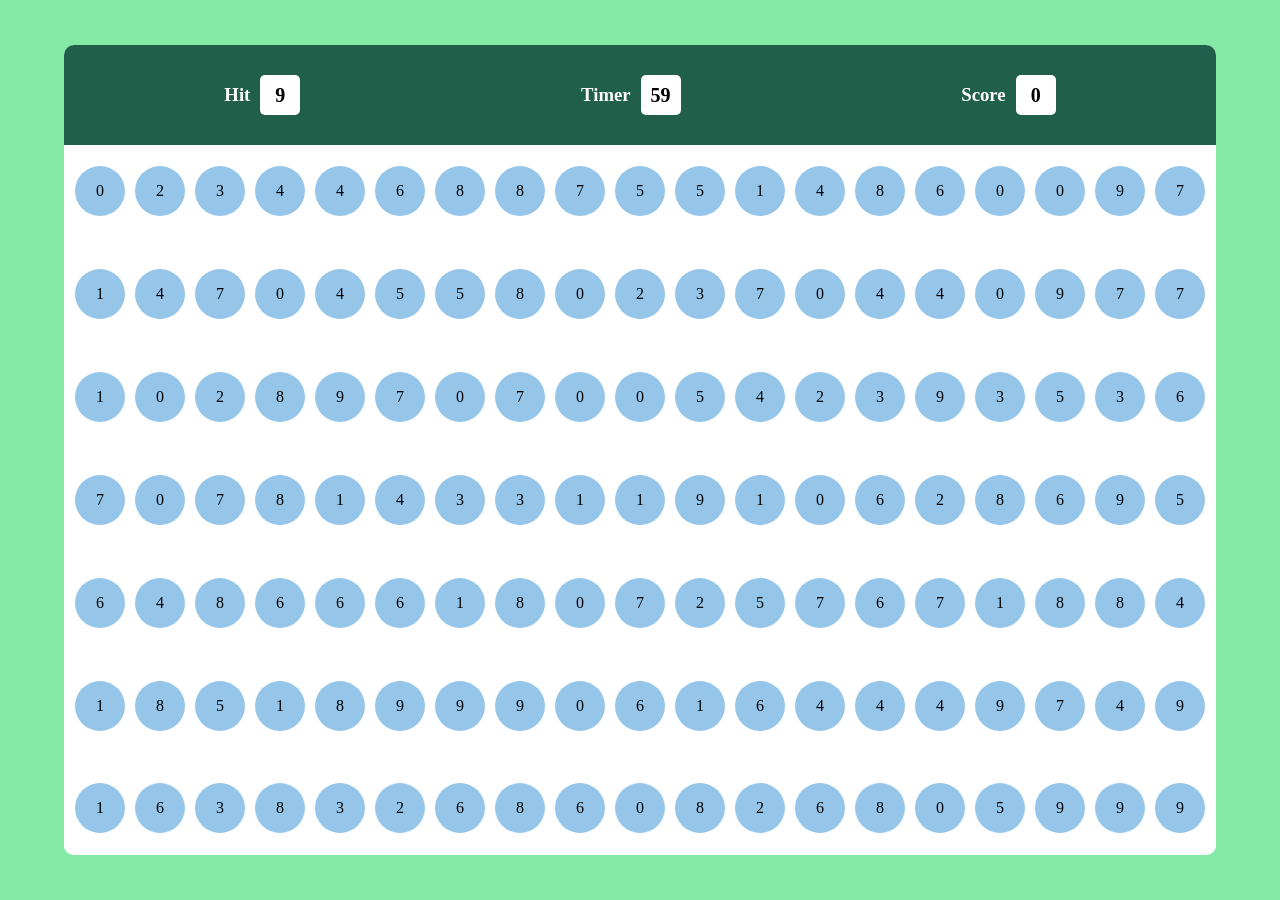
<file: index.html>
<!DOCTYPE html>
<html lang="en">
<head>
    <meta charset="UTF-8">
    <meta name="viewport" content="width=, initial-scale=1.0">
    <title>Document</title>
    <link rel="stylesheet" href="newcss.css">
</head>
<body>
    <div id="main">
        <div id="input">
            <div id="piolet">
                <div class="box">
                    <h3>Hit</h3><div id="Hit" class="box2">0</div>
                </div>
                <div class="box">
                    <h3  >Timer</h3><div id="tim" class="box2">60</div>
                </div>
                <div class="box">
                    <h3>Score</h3><div id="scoreval" class="box2">0</div>
                </div>
            </div>
            <div id="pbotm">
                <div class="bobble">0</div> 

        </div>
        </div>
    </div>
    <script src="newjs.js"></script>
</body>
</html>
</file>
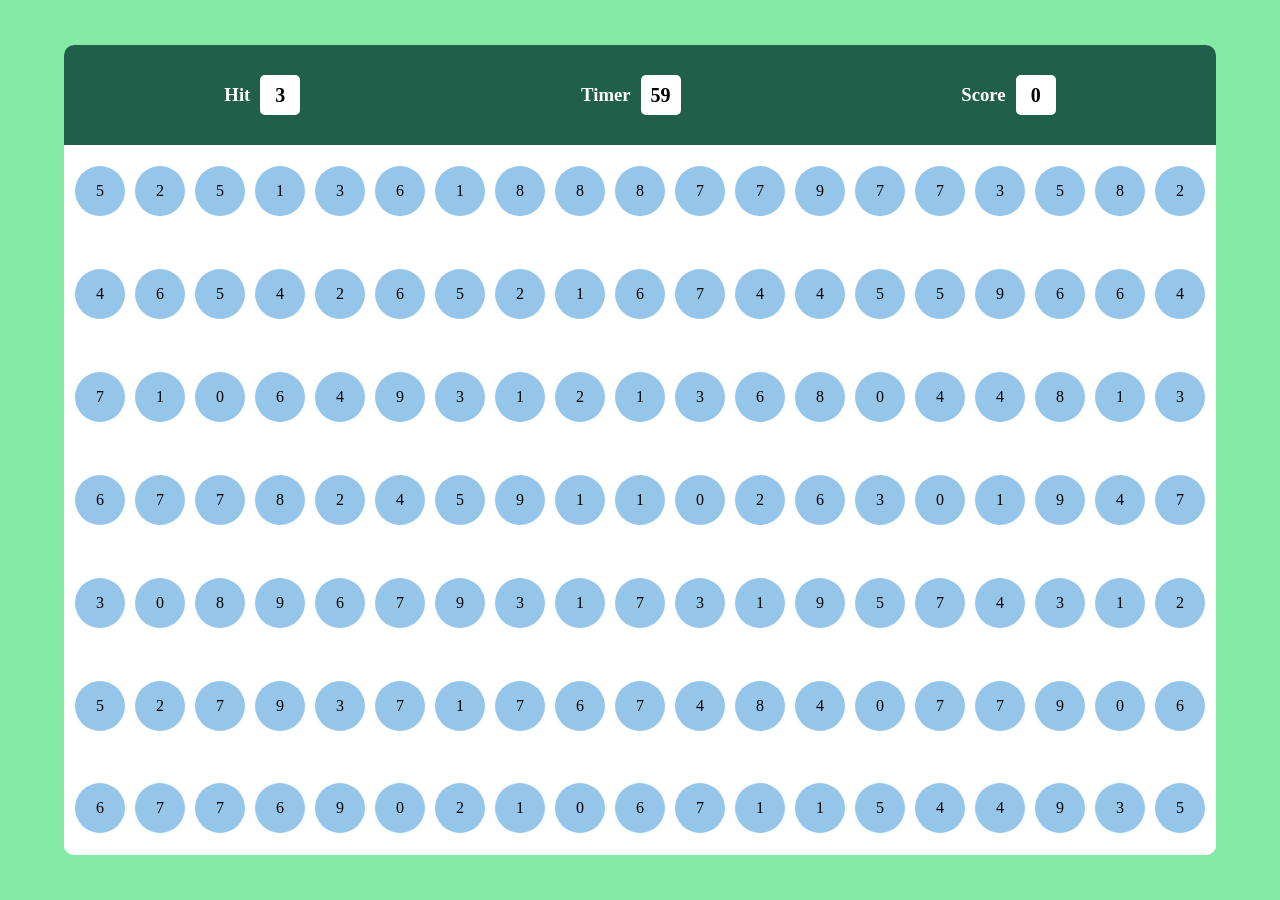
<file: newhtml.html>
<!DOCTYPE html>
<html lang="en">
<head>
    <meta charset="UTF-8">
    <meta name="viewport" content="width=, initial-scale=1.0">
    <title>Document</title>
    <link rel="stylesheet" href="newcss.css">
</head>
<body>
    <div id="main">
        <div id="input">
            <div id="piolet">
                <div class="box">
                    <h3>Hit</h3><div id="Hit" class="box2">0</div>
                </div>
                <div class="box">
                    <h3  >Timer</h3><div id="tim" class="box2">60</div>
                </div>
                <div class="box">
                    <h3>Score</h3><div id="scoreval" class="box2">0</div>
                </div>
            </div>
            <div id="pbotm">
                <div class="bobble">0</div> 

        </div>
        </div>
    </div>
    <script src="newjs.js"></script>
</body>
</html>
</file>
<file: newcss.css>
*{
    margin: 0;
    padding: 0;
    box-sizing: border-box;
}
html,body{
    height: 100%;
    width: 100%;
}

#main{
    width: 100%;
    height: 100%;
    background-color: rgb(132, 234, 166);
    display: flex;
    justify-content: center;
    align-items: center;
}

#input{
    width: 90%;
    height: 90%;
    background-color: aliceblue;
    border-radius: 10px;
    overflow: hidden;
}

#piolet{
    width: 100%;
    height: 100px;
    background-color: rgb(32, 95, 74);
    display: flex;
    padding: 10px 20px;
   justify-content: space-around;
   align-items: center;

    
}
.box{
    display: flex;
    align-items: center;
    justify-content: center;
    text-align: center;
    gap: 10px;
}
.box2{
    width: 40px;
    height: 40px;
    background-color: #fff;
    border-radius: 5px;
    font-size: 20px;
    font-weight: 600;
    align-content: center;
}
.box h3{
    color: #fff;
}
#pbotm{
    height: calc(100% - 100px);
    width: 100%;
    justify-content: center;
    align-items: center;
    background-color: #ffffff;
    display: flex;
    flex-wrap: wrap;
    gap: 10px;
}
.bobble{
    display: flex;
    justify-content: center;
    align-items: center;
    width: 50px;
    height: 50px;
    border-radius: 50%;
    background-color: rgb(149, 198, 234);
    }
    .bobble:hover{
        background-color:rgb(99, 182, 241); ;
    }
</file>
